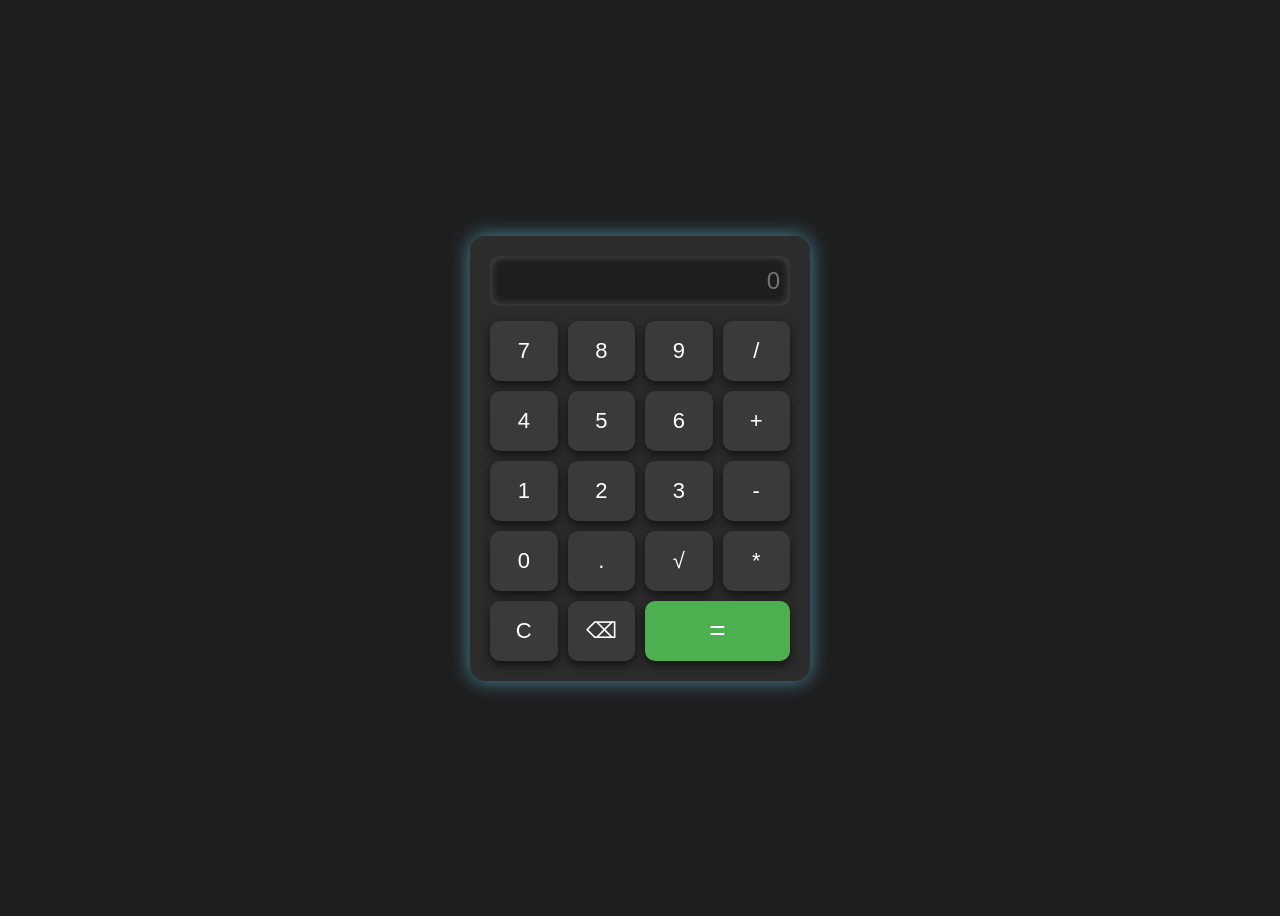
<file: Desktop/pull steck/מחשבון/מחשבון.html>
<!DOCTYPE html>
<html lang="en">
<head>
    <meta charset="UTF-8">
    <meta name="viewport" content="width=device-width, initial-scale=1.0">
    <link rel="stylesheet" href="עיצוב.css">
    <script src="פונקציות.js" defer></script>

    <title>Calculator</title>
</head>
<body>
    <div id="calculator">
        <input type="text" id="display" disabled placeholder="0">
        <div class="buttons">
        <button class="calc-btn" data-value="7">7</button>
        <button class="calc-btn" data-value="8">8</button>
        <button class="calc-btn" data-value="9">9</button>
        <button class="calc-btn" data-value="/">/</button>

        <button class="calc-btn" data-value="4">4</button>
        <button class="calc-btn" data-value="5">5</button>
        <button class="calc-btn" data-value="6">6</button>
        <button class="calc-btn" data-value="+">+</button>

        <button class="calc-btn" data-value="1">1</button>
        <button class="calc-btn" data-value="2">2</button>
        <button class="calc-btn" data-value="3">3</button>
        <button class="calc-btn" data-value="-">-</button>

        <button class="calc-btn" data-value="0">0</button>
        <button class="calc-btn" data-value=".">.</button>
        <button class="calc-btn" id="sqrt">√</button>
        <button class="calc-btn" data-value="*">*</button>

        <button class="calc-btn" id="clear">C</button>
        <button class="calc-btn" id="backspace">⌫</button>
        <button class="calc-btn" data-value="=">=</button>
        </div>
        
    </div>
    
</body>
</html>
</file>
<file: Desktop/pull steck/מחשבון/עיצוב.css>
/* רקע כללי של הדף */
body {
    background-color: #1e1e1e; /* אפור כהה */
    display: flex;
    justify-content: center;
    align-items: center;
    height: 100vh;
    font-family: Arial, sans-serif;
}

/* המחשבון עצמו */
#calculator {
    background-color: #2c2c2c; /* אפור כהה יותר מהמחשב */
    width: 300px;
    padding: 20px;
    border-radius: 15px;
    text-align: center;
    box-shadow: 0 0 20px #4b8aa3; /* תאורה אחורית */
}

/* תיבת התצוגה */
#display {
    width: 100%;
    height: 50px;
    font-size: 24px;
    text-align: right;
    margin-bottom: 15px;
    border-radius: 10px;
    padding: 5px 10px;
    background-color: #1e1e1e; /* אפור כהה */
    color: #fff; /* מספרים לבנים */
    border: none;
    box-shadow: inset 0 0 10px #555; /* תאורה פנימית */
    box-sizing: border-box;
}

/* רשת הכפתורים */
.buttons {
    display: grid;
    grid-template-columns: repeat(4, 1fr);
    gap: 10px;
}

/* כפתורים */
.buttons button {
    height: 60px;
    font-size: 22px;
    border-radius: 10px;
    border: none;
    background-color: #3a3a3a; /* אפור כהה */
    color: #fff;
    cursor: pointer;
    box-shadow: 0 4px 10px #111; /* עומק קל */
    transition: 0.2s;
}

/* אפקט hover */
.buttons button:hover {
    background-color: #555; /* צבע בהיר יותר */
    box-shadow: 0 0 15px #0ff; /* אפקט תאורה כחולה סביב הכפתור */
    transform: translateY(-2px); /* הרמה קלה */
}

/* כפתור "=" */
.calc-btn[data-value="="] {
    background-color: #4caf50;
    color: #fff;
    grid-column: span 2;   /* הכפתור יתפוס 2 תאים ברשת */
    height: 60px;          /* גובה הכפתור */
    font-size: 28px;  
}
</file>
